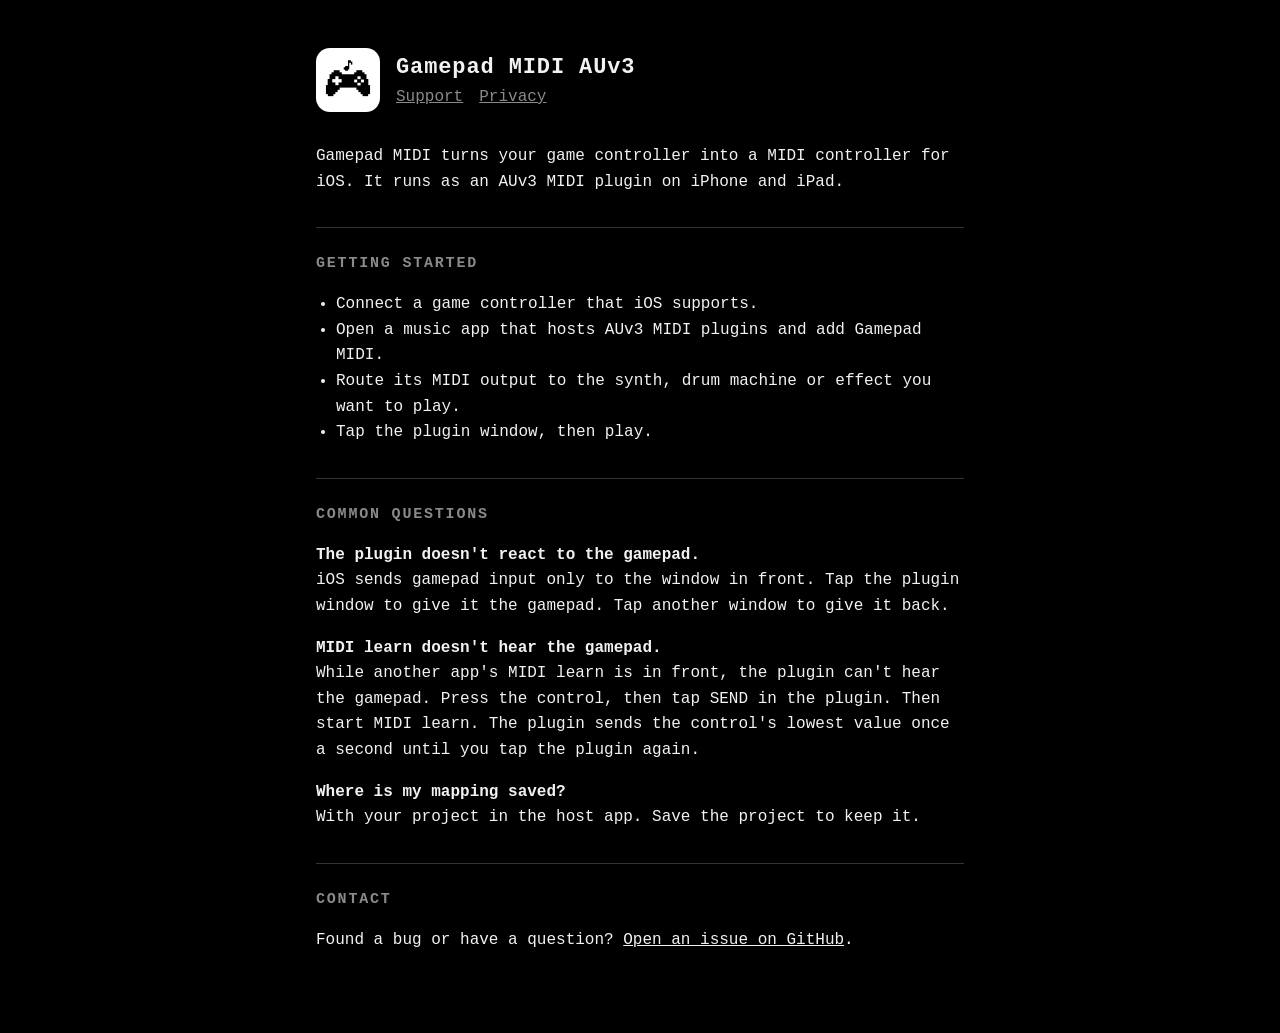
<file: index.html>
<!doctype html>
<html lang="en">
<head>
<meta charset="utf-8">
<meta name="viewport" content="width=device-width, initial-scale=1">
<title>Gamepad MIDI AUv3 — Support</title>
<link rel="icon" href="icon.png">
<link rel="stylesheet" href="style.css">
</head>
<body>
<main>
<header>
  <img src="icon.png" alt="">
  <div>
    <h1>Gamepad MIDI AUv3</h1>
    <nav><a href="./">Support</a><a href="privacy.html">Privacy</a></nav>
  </div>
</header>

<p>Gamepad MIDI turns your game controller into a MIDI controller for iOS. It runs as an AUv3 MIDI plugin on iPhone and iPad.</p>

<h2>Getting started</h2>
<ul>
  <li>Connect a game controller that iOS supports.</li>
  <li>Open a music app that hosts AUv3 MIDI plugins and add Gamepad MIDI.</li>
  <li>Route its MIDI output to the synth, drum machine or effect you want to play.</li>
  <li>Tap the plugin window, then play.</li>
</ul>

<h2>Common questions</h2>
<p><strong>The plugin doesn't react to the gamepad.</strong><br>
iOS sends gamepad input only to the window in front. Tap the plugin window to give it the gamepad. Tap another window to give it back.</p>
<p><strong>MIDI learn doesn't hear the gamepad.</strong><br>
While another app's MIDI learn is in front, the plugin can't hear the gamepad. Press the control, then tap SEND in the plugin. Then start MIDI learn. The plugin sends the control's lowest value once a second until you tap the plugin again.</p>
<p><strong>Where is my mapping saved?</strong><br>
With your project in the host app. Save the project to keep it.</p>

<h2>Contact</h2>
<p>Found a bug or have a question? <a href="https://github.com/jwex1000/gamepad-midi-site/issues">Open an issue on GitHub</a>.</p>
</main>
</body>
</html>
</file>
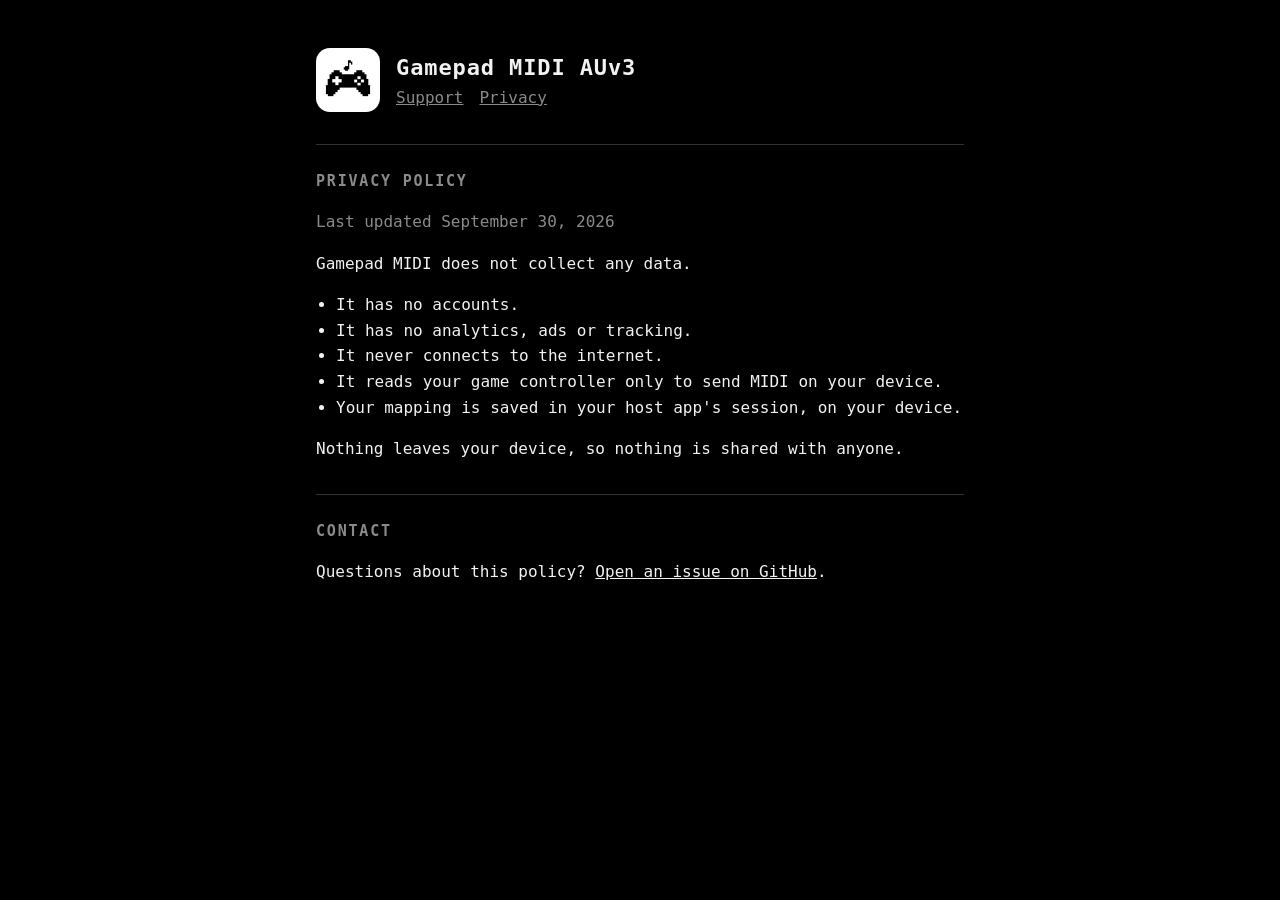
<file: privacy.html>
<!doctype html>
<html lang="en">
<head>
<meta charset="utf-8">
<meta name="viewport" content="width=device-width, initial-scale=1">
<title>Gamepad MIDI AUv3 — Privacy</title>
<link rel="icon" href="icon.png">
<link rel="stylesheet" href="style.css">
</head>
<body>
<main>
<header>
  <img src="icon.png" alt="">
  <div>
    <h1>Gamepad MIDI AUv3</h1>
    <nav><a href="./">Support</a><a href="privacy.html">Privacy</a></nav>
  </div>
</header>

<h2>Privacy policy</h2>
<p class="dim">Last updated September 30, 2026</p>
<p>Gamepad MIDI does not collect any data.</p>
<ul>
  <li>It has no accounts.</li>
  <li>It has no analytics, ads or tracking.</li>
  <li>It never connects to the internet.</li>
  <li>It reads your game controller only to send MIDI on your device.</li>
  <li>Your mapping is saved in your host app's session, on your device.</li>
</ul>
<p>Nothing leaves your device, so nothing is shared with anyone.</p>

<h2>Contact</h2>
<p>Questions about this policy? <a href="https://github.com/jwex1000/gamepad-midi-site/issues">Open an issue on GitHub</a>.</p>
</main>
</body>
</html>
</file>
<file: style.css>
:root { --bg: #000; --fg: #f2f2f2; --dim: #8a8a8a; --line: #333; }
* { box-sizing: border-box; }
body { margin: 0; background: var(--bg); color: var(--fg);
  font: 16px/1.6 ui-monospace, "SF Mono", Menlo, Consolas, monospace; }
main { max-width: 680px; margin: 0 auto; padding: 48px 16px 64px; }
header { display: flex; align-items: center; gap: 16px; margin-bottom: 32px; }
header img { width: 64px; height: 64px; border-radius: 14px; }
h1 { font-size: 22px; margin: 0; letter-spacing: 0.04em; }
h2 { font-size: 15px; letter-spacing: 0.12em; text-transform: uppercase; color: var(--dim);
  border-top: 1px solid var(--line); padding-top: 24px; margin-top: 32px; }
a { color: var(--fg); }
nav a { color: var(--dim); margin-right: 16px; }
.dim { color: var(--dim); }
ul { padding-left: 20px; }
</file>
